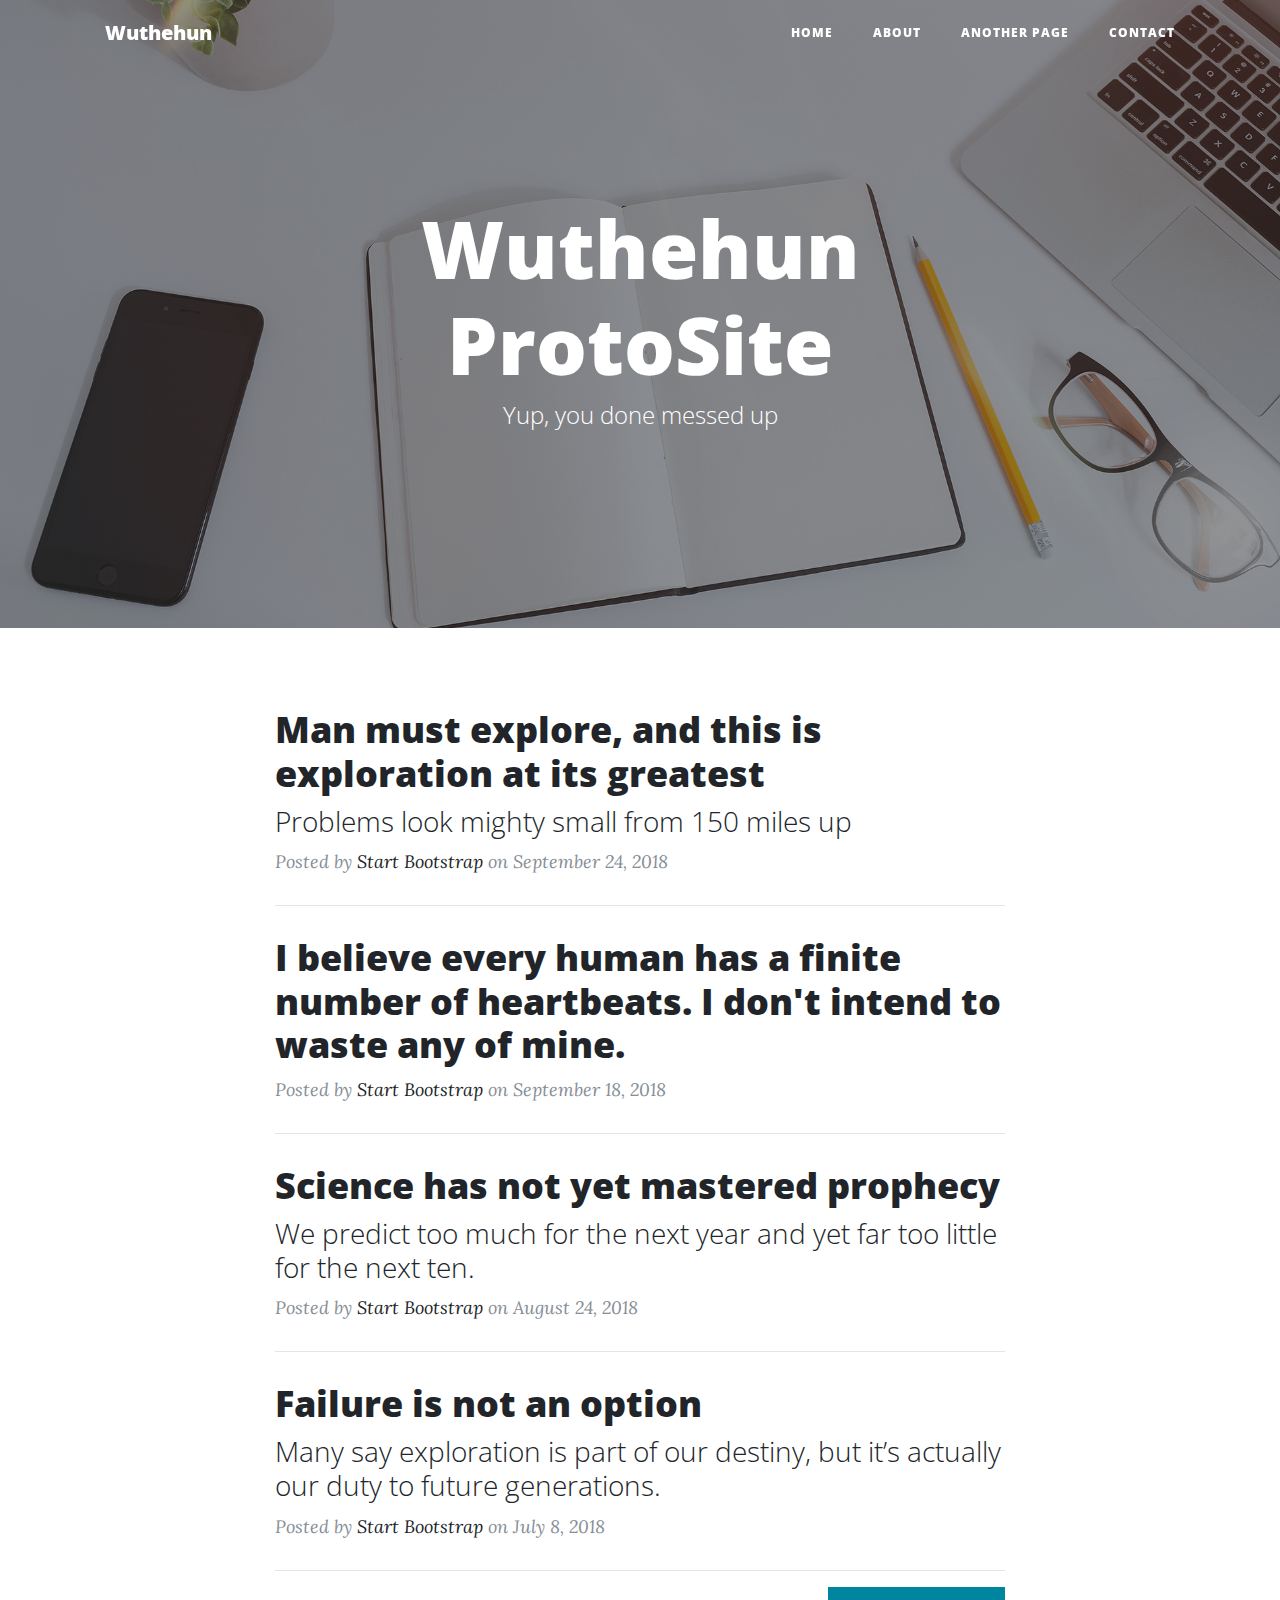
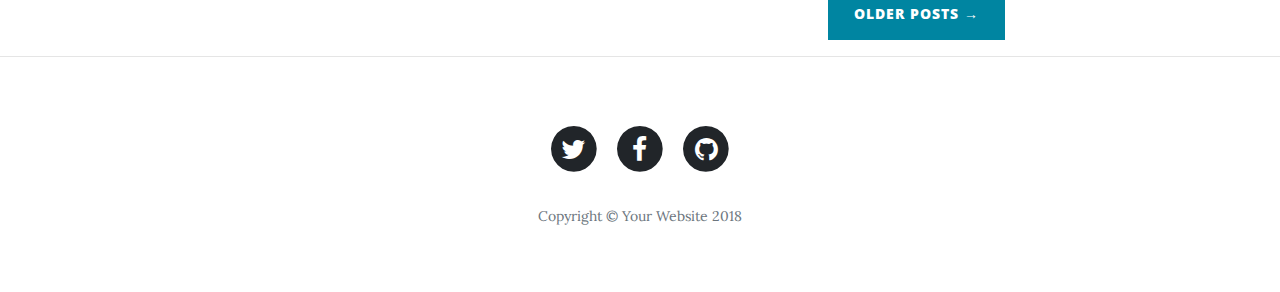
<file: asite/index.html>
<!DOCTYPE html>
<html lang="en">

  <head>

    <meta charset="utf-8">
    <meta name="viewport" content="width=device-width, initial-scale=1, shrink-to-fit=no">
    <meta name="description" content="">
    <meta name="author" content="">

    <title>Wuthehun ProtoSite</title>

    <!-- Bootstrap core CSS -->
    <link href="vendor/bootstrap/css/bootstrap.min.css" rel="stylesheet">

    <!-- Custom fonts for this template -->
    <link href="vendor/font-awesome/css/font-awesome.min.css" rel="stylesheet" type="text/css">
    <link href='https://fonts.googleapis.com/css?family=Lora:400,700,400italic,700italic' rel='stylesheet' type='text/css'>
    <link href='https://fonts.googleapis.com/css?family=Open+Sans:300italic,400italic,600italic,700italic,800italic,400,300,600,700,800' rel='stylesheet' type='text/css'>

    <!-- Custom styles for this template -->
    <link href="css/clean-blog.min.css" rel="stylesheet">

  </head>

  <body>

    <!-- Navigation -->
    <nav class="navbar navbar-expand-lg navbar-light fixed-top" id="mainNav">
      <div class="container">
        <a class="navbar-brand" href="index.html">Wuthehun</a>
        <button class="navbar-toggler navbar-toggler-right" type="button" data-toggle="collapse" data-target="#navbarResponsive" aria-controls="navbarResponsive" aria-expanded="false" aria-label="Toggle navigation">
          Menu
          <i class="fa fa-bars"></i>
        </button>
        <div class="collapse navbar-collapse" id="navbarResponsive">
          <ul class="navbar-nav ml-auto">
            <li class="nav-item">
              <a class="nav-link" href="index.html">Home</a>
            </li>
            <li class="nav-item">
              <a class="nav-link" href="about.html">About</a>
            </li>
            <li class="nav-item">
              <a class="nav-link" href="post.html">Another Page</a>
            </li>
            <li class="nav-item">
              <a class="nav-link" href="contact.html">Contact</a>
            </li>
          </ul>
        </div>
      </div>
    </nav>

    <!-- Page Header -->
    <header class="masthead" style="background-image: url('img/home-bg.jpg')">
      <div class="overlay"></div>
      <div class="container">
        <div class="row">
          <div class="col-lg-8 col-md-10 mx-auto">
            <div class="site-heading">
              <h1>Wuthehun ProtoSite</h1>
              <span class="subheading">Yup, you done messed up</span>
            </div>
          </div>
        </div>
      </div>
    </header>

    <!-- Main Content -->
    <div class="container">
      <div class="row">
        <div class="col-lg-8 col-md-10 mx-auto">
          <div class="post-preview">
            <a href="post.html">
              <h2 class="post-title">
                Man must explore, and this is exploration at its greatest
              </h2>
              <h3 class="post-subtitle">
                Problems look mighty small from 150 miles up
              </h3>
            </a>
            <p class="post-meta">Posted by
              <a href="#">Start Bootstrap</a>
              on September 24, 2018</p>
          </div>
          <hr>
          <div class="post-preview">
            <a href="post.html">
              <h2 class="post-title">
                I believe every human has a finite number of heartbeats. I don't intend to waste any of mine.
              </h2>
            </a>
            <p class="post-meta">Posted by
              <a href="#">Start Bootstrap</a>
              on September 18, 2018</p>
          </div>
          <hr>
          <div class="post-preview">
            <a href="post.html">
              <h2 class="post-title">
                Science has not yet mastered prophecy
              </h2>
              <h3 class="post-subtitle">
                We predict too much for the next year and yet far too little for the next ten.
              </h3>
            </a>
            <p class="post-meta">Posted by
              <a href="#">Start Bootstrap</a>
              on August 24, 2018</p>
          </div>
          <hr>
          <div class="post-preview">
            <a href="post.html">
              <h2 class="post-title">
                Failure is not an option
              </h2>
              <h3 class="post-subtitle">
                Many say exploration is part of our destiny, but it’s actually our duty to future generations.
              </h3>
            </a>
            <p class="post-meta">Posted by
              <a href="#">Start Bootstrap</a>
              on July 8, 2018</p>
          </div>
          <hr>
          <!-- Pager -->
          <div class="clearfix">
            <a class="btn btn-primary float-right" href="#">Older Posts &rarr;</a>
          </div>
        </div>
      </div>
    </div>

    <hr>

    <!-- Footer -->
    <footer>
      <div class="container">
        <div class="row">
          <div class="col-lg-8 col-md-10 mx-auto">
            <ul class="list-inline text-center">
              <li class="list-inline-item">
                <a href="#">
                  <span class="fa-stack fa-lg">
                    <i class="fa fa-circle fa-stack-2x"></i>
                    <i class="fa fa-twitter fa-stack-1x fa-inverse"></i>
                  </span>
                </a>
              </li>
              <li class="list-inline-item">
                <a href="#">
                  <span class="fa-stack fa-lg">
                    <i class="fa fa-circle fa-stack-2x"></i>
                    <i class="fa fa-facebook fa-stack-1x fa-inverse"></i>
                  </span>
                </a>
              </li>
              <li class="list-inline-item">
                <a href="#">
                  <span class="fa-stack fa-lg">
                    <i class="fa fa-circle fa-stack-2x"></i>
                    <i class="fa fa-github fa-stack-1x fa-inverse"></i>
                  </span>
                </a>
              </li>
            </ul>
            <p class="copyright text-muted">Copyright &copy; Your Website 2018</p>
          </div>
        </div>
      </div>
    </footer>

    <!-- Bootstrap core JavaScript -->
    <script src="vendor/jquery/jquery.min.js"></script>
    <script src="vendor/bootstrap/js/bootstrap.bundle.min.js"></script>

    <!-- Custom scripts for this template -->
    <script src="js/clean-blog.min.js"></script>

  </body>

</html>
</file>
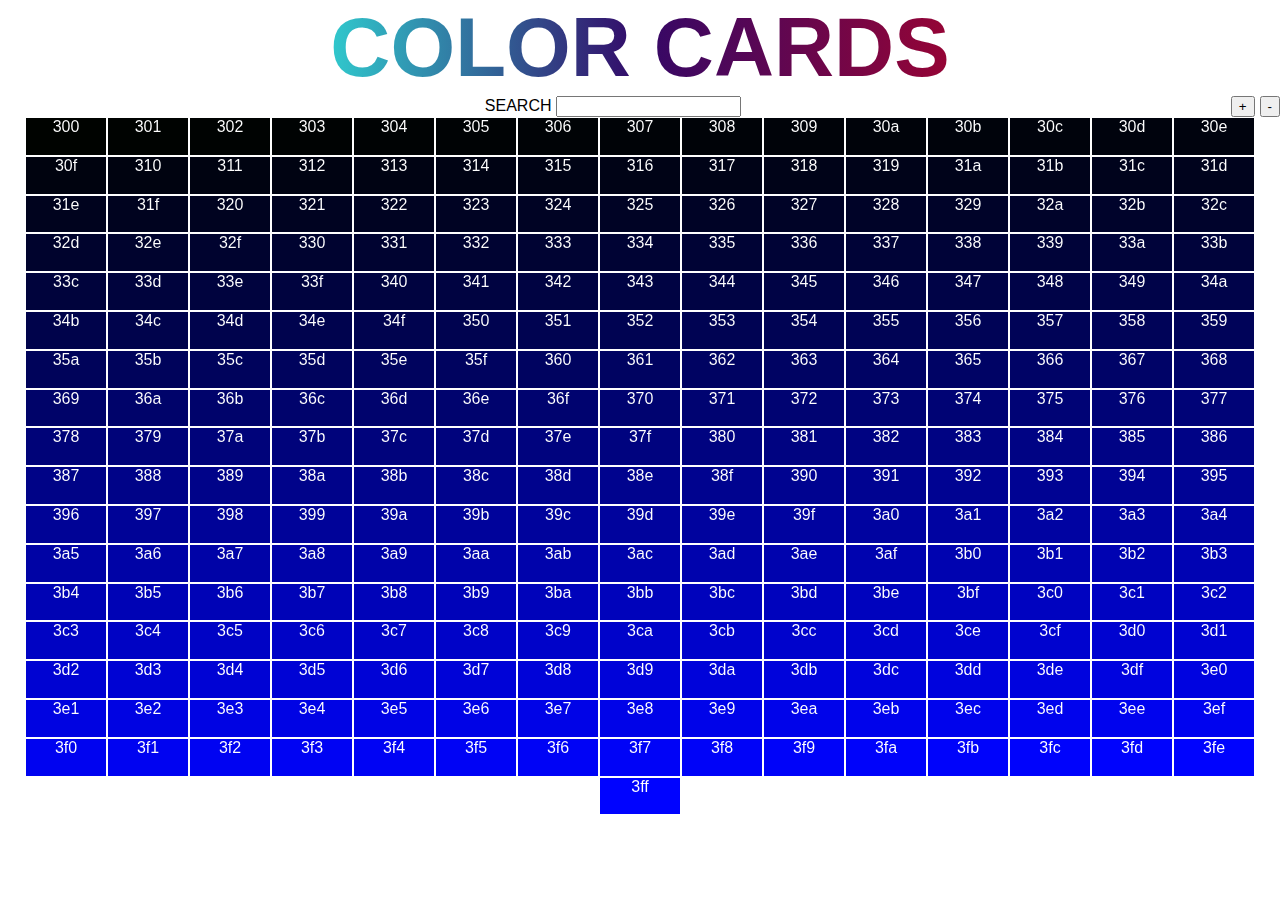
<file: colors/index.html>
<!doctype html><html lang="en"><head><meta charset="utf-8"/><link rel="shortcut icon" href="/colors/favicon.ico"/><meta name="viewport" content="width=device-width,initial-scale=1,shrink-to-fit=no"/><meta name="theme-color" content="#000000"/><link rel="manifest" href="/colors/manifest.json"/><title>React App</title><link href="/colors/static/css/main.e0e7d87d.chunk.css" rel="stylesheet"></head><body><noscript>You need to enable JavaScript to run this app.</noscript><div id="root"></div><script>!function(i){function e(e){for(var r,t,n=e[0],o=e[1],u=e[2],l=0,f=[];l<n.length;l++)t=n[l],c[t]&&f.push(c[t][0]),c[t]=0;for(r in o)Object.prototype.hasOwnProperty.call(o,r)&&(i[r]=o[r]);for(s&&s(e);f.length;)f.shift()();return p.push.apply(p,u||[]),a()}function a(){for(var e,r=0;r<p.length;r++){for(var t=p[r],n=!0,o=1;o<t.length;o++){var u=t[o];0!==c[u]&&(n=!1)}n&&(p.splice(r--,1),e=l(l.s=t[0]))}return e}var t={},c={2:0},p=[];function l(e){if(t[e])return t[e].exports;var r=t[e]={i:e,l:!1,exports:{}};return i[e].call(r.exports,r,r.exports,l),r.l=!0,r.exports}l.m=i,l.c=t,l.d=function(e,r,t){l.o(e,r)||Object.defineProperty(e,r,{enumerable:!0,get:t})},l.r=function(e){"undefined"!=typeof Symbol&&Symbol.toStringTag&&Object.defineProperty(e,Symbol.toStringTag,{value:"Module"}),Object.defineProperty(e,"__esModule",{value:!0})},l.t=function(r,e){if(1&e&&(r=l(r)),8&e)return r;if(4&e&&"object"==typeof r&&r&&r.__esModule)return r;var t=Object.create(null);if(l.r(t),Object.defineProperty(t,"default",{enumerable:!0,value:r}),2&e&&"string"!=typeof r)for(var n in r)l.d(t,n,function(e){return r[e]}.bind(null,n));return t},l.n=function(e){var r=e&&e.__esModule?function(){return e.default}:function(){return e};return l.d(r,"a",r),r},l.o=function(e,r){return Object.prototype.hasOwnProperty.call(e,r)},l.p="/colors/";var r=window.webpackJsonp=window.webpackJsonp||[],n=r.push.bind(r);r.push=e,r=r.slice();for(var o=0;o<r.length;o++)e(r[o]);var s=n;a()}([])</script><script src="/colors/static/js/1.f739feb7.chunk.js"></script><script src="/colors/static/js/main.745c9953.chunk.js"></script></body></html>
</file>
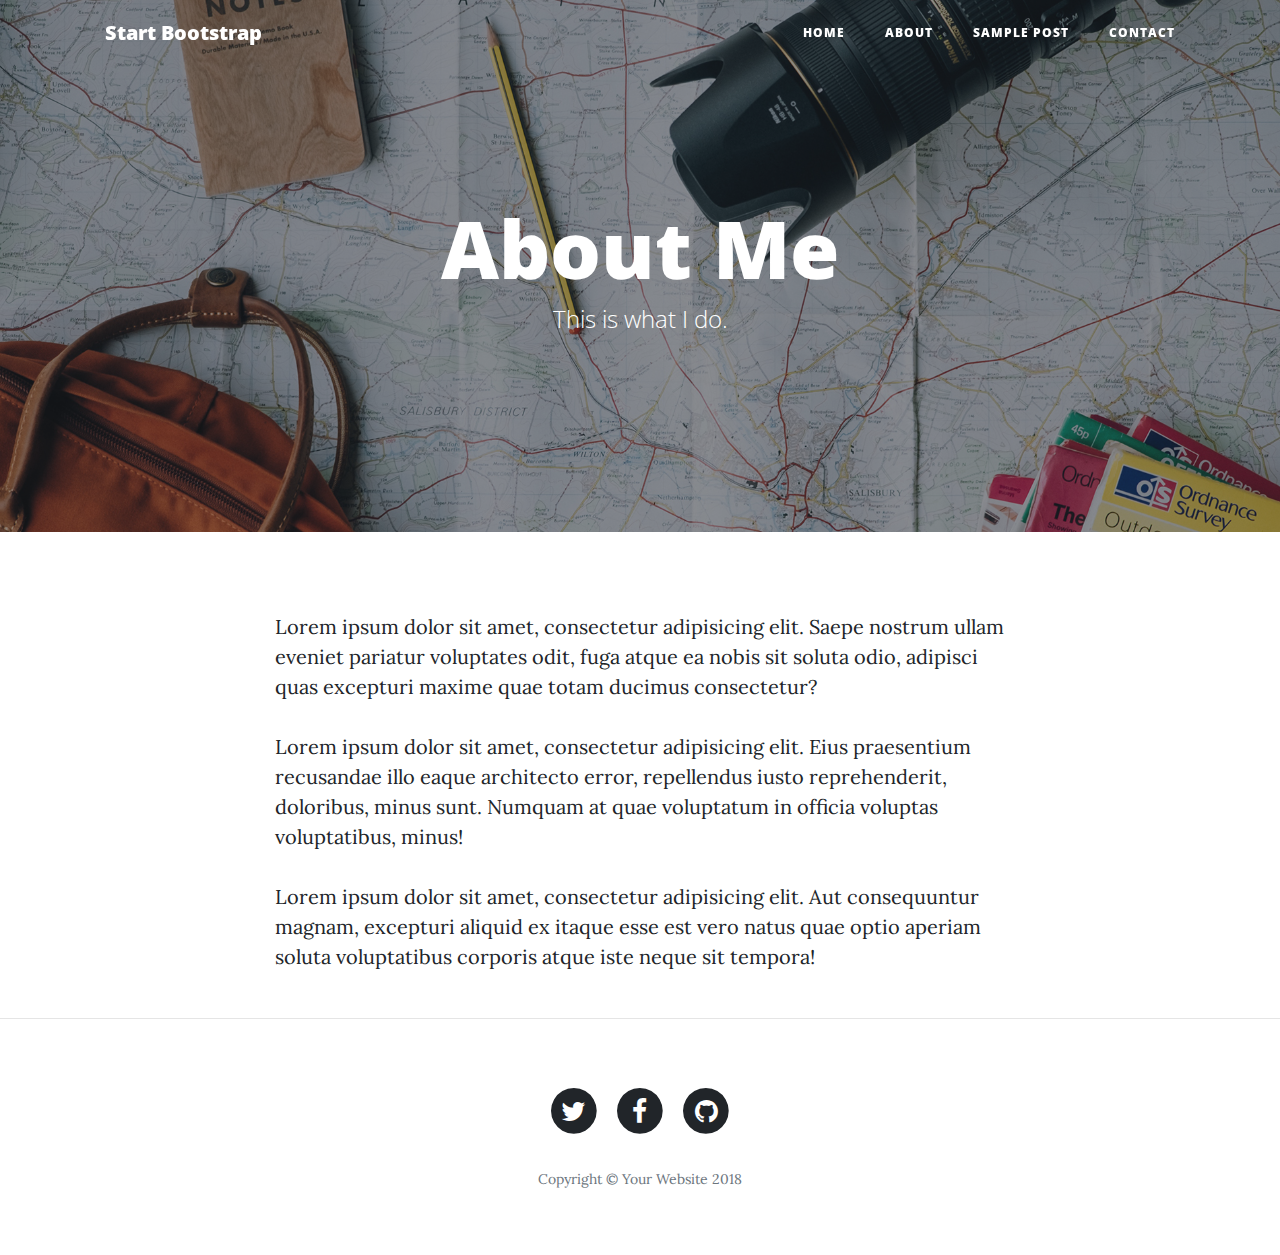
<file: about.html>
<!DOCTYPE html>
<html lang="en">

  <head>

    <meta charset="utf-8">
    <meta name="viewport" content="width=device-width, initial-scale=1, shrink-to-fit=no">
    <meta name="description" content="">
    <meta name="author" content="">

    <title>Clean Blog - Start Bootstrap Theme</title>

    <!-- Bootstrap core CSS -->
    <link href="vendor/bootstrap/css/bootstrap.min.css" rel="stylesheet">

    <!-- Custom fonts for this template -->
    <link href="vendor/font-awesome/css/font-awesome.min.css" rel="stylesheet" type="text/css">
    <link href='https://fonts.googleapis.com/css?family=Lora:400,700,400italic,700italic' rel='stylesheet' type='text/css'>
    <link href='https://fonts.googleapis.com/css?family=Open+Sans:300italic,400italic,600italic,700italic,800italic,400,300,600,700,800' rel='stylesheet' type='text/css'>

    <!-- Custom styles for this template -->
    <link href="css/clean-blog.min.css" rel="stylesheet">

  </head>

  <body>

    <!-- Navigation -->
    <nav class="navbar navbar-expand-lg navbar-light fixed-top" id="mainNav">
      <div class="container">
        <a class="navbar-brand" href="index.html">Start Bootstrap</a>
        <button class="navbar-toggler navbar-toggler-right" type="button" data-toggle="collapse" data-target="#navbarResponsive" aria-controls="navbarResponsive" aria-expanded="false" aria-label="Toggle navigation">
          Menu
          <i class="fa fa-bars"></i>
        </button>
        <div class="collapse navbar-collapse" id="navbarResponsive">
          <ul class="navbar-nav ml-auto">
            <li class="nav-item">
              <a class="nav-link" href="index.html">Home</a>
            </li>
            <li class="nav-item">
              <a class="nav-link" href="about.html">About</a>
            </li>
            <li class="nav-item">
              <a class="nav-link" href="post.html">Sample Post</a>
            </li>
            <li class="nav-item">
              <a class="nav-link" href="contact.html">Contact</a>
            </li>
          </ul>
        </div>
      </div>
    </nav>

    <!-- Page Header -->
    <header class="masthead" style="background-image: url('img/about-bg.jpg')">
      <div class="overlay"></div>
      <div class="container">
        <div class="row">
          <div class="col-lg-8 col-md-10 mx-auto">
            <div class="page-heading">
              <h1>About Me</h1>
              <span class="subheading">This is what I do.</span>
            </div>
          </div>
        </div>
      </div>
    </header>

    <!-- Main Content -->
    <div class="container">
      <div class="row">
        <div class="col-lg-8 col-md-10 mx-auto">
          <p>Lorem ipsum dolor sit amet, consectetur adipisicing elit. Saepe nostrum ullam eveniet pariatur voluptates odit, fuga atque ea nobis sit soluta odio, adipisci quas excepturi maxime quae totam ducimus consectetur?</p>
          <p>Lorem ipsum dolor sit amet, consectetur adipisicing elit. Eius praesentium recusandae illo eaque architecto error, repellendus iusto reprehenderit, doloribus, minus sunt. Numquam at quae voluptatum in officia voluptas voluptatibus, minus!</p>
          <p>Lorem ipsum dolor sit amet, consectetur adipisicing elit. Aut consequuntur magnam, excepturi aliquid ex itaque esse est vero natus quae optio aperiam soluta voluptatibus corporis atque iste neque sit tempora!</p>
        </div>
      </div>
    </div>

    <hr>

    <!-- Footer -->
    <footer>
      <div class="container">
        <div class="row">
          <div class="col-lg-8 col-md-10 mx-auto">
            <ul class="list-inline text-center">
              <li class="list-inline-item">
                <a href="#">
                  <span class="fa-stack fa-lg">
                    <i class="fa fa-circle fa-stack-2x"></i>
                    <i class="fa fa-twitter fa-stack-1x fa-inverse"></i>
                  </span>
                </a>
              </li>
              <li class="list-inline-item">
                <a href="#">
                  <span class="fa-stack fa-lg">
                    <i class="fa fa-circle fa-stack-2x"></i>
                    <i class="fa fa-facebook fa-stack-1x fa-inverse"></i>
                  </span>
                </a>
              </li>
              <li class="list-inline-item">
                <a href="#">
                  <span class="fa-stack fa-lg">
                    <i class="fa fa-circle fa-stack-2x"></i>
                    <i class="fa fa-github fa-stack-1x fa-inverse"></i>
                  </span>
                </a>
              </li>
            </ul>
            <p class="copyright text-muted">Copyright &copy; Your Website 2018</p>
          </div>
        </div>
      </div>
    </footer>

    <!-- Bootstrap core JavaScript -->
    <script src="vendor/jquery/jquery.min.js"></script>
    <script src="vendor/bootstrap/js/bootstrap.bundle.min.js"></script>

    <!-- Custom scripts for this template -->
    <script src="js/clean-blog.min.js"></script>

  </body>

</html>
</file>
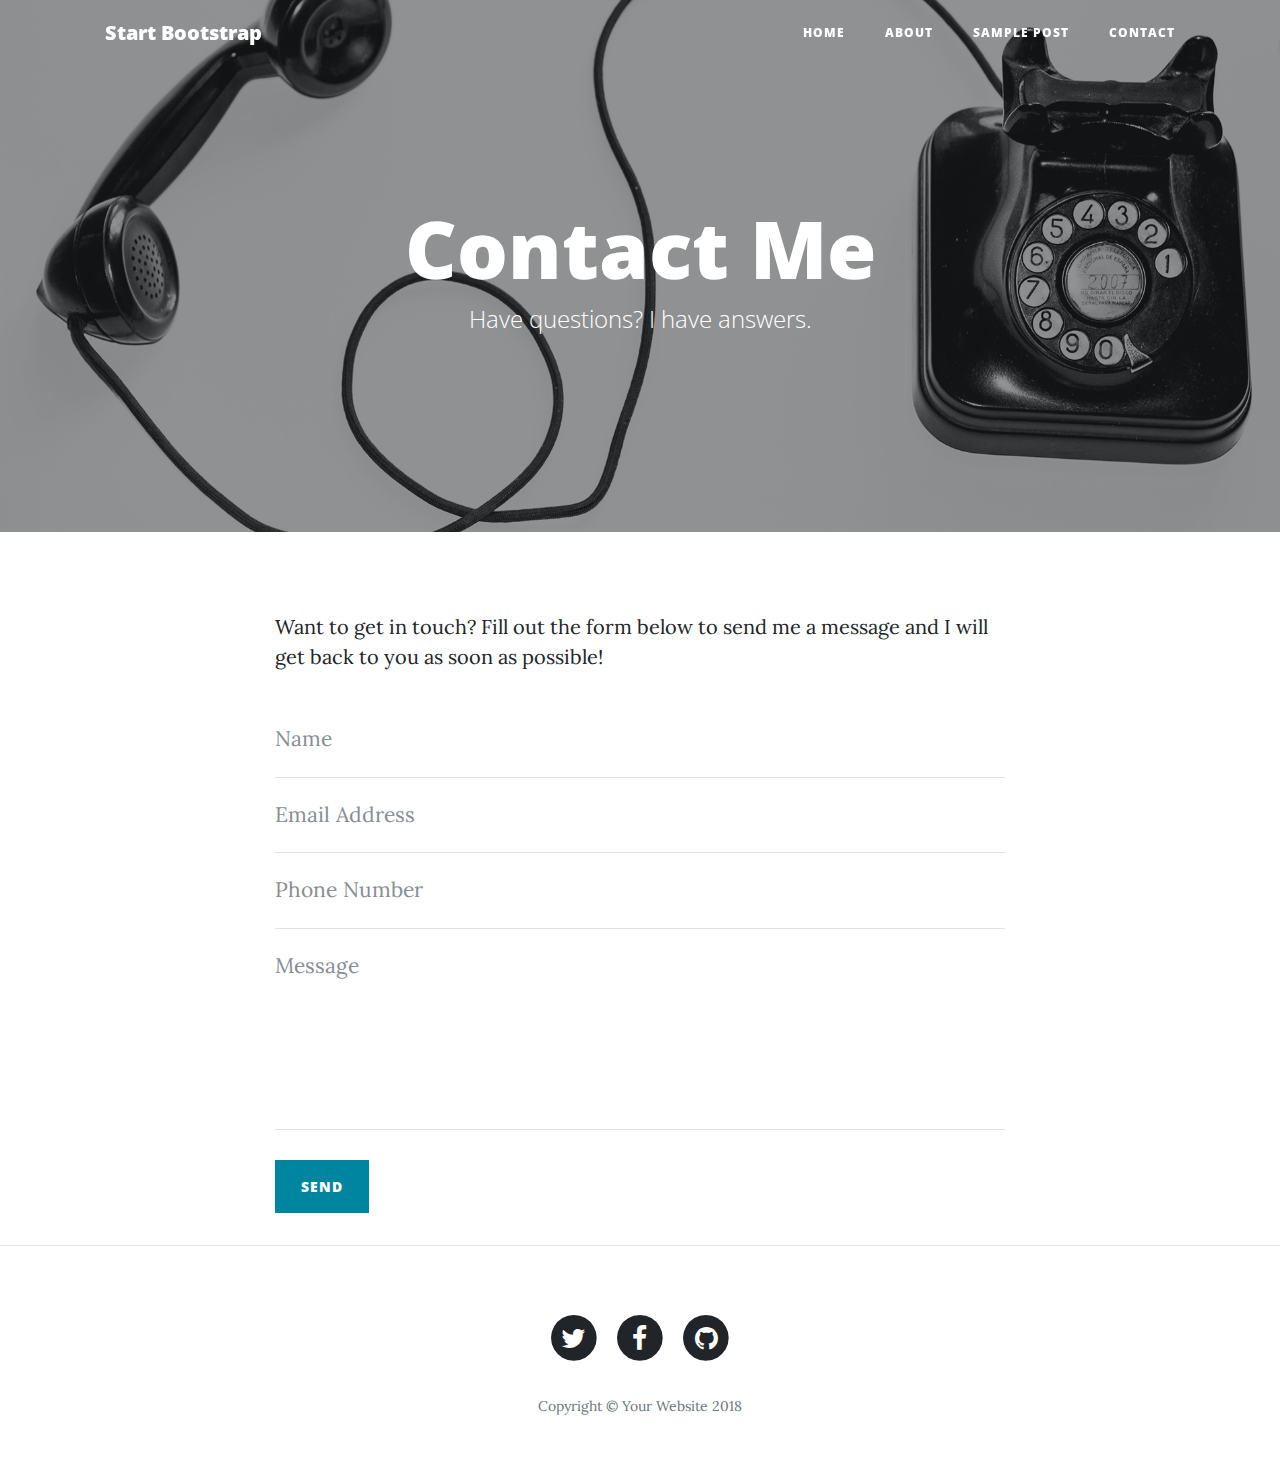
<file: contact.html>
<!DOCTYPE html>
<html lang="en">

  <head>

    <meta charset="utf-8">
    <meta name="viewport" content="width=device-width, initial-scale=1, shrink-to-fit=no">
    <meta name="description" content="">
    <meta name="author" content="">

    <title>Clean Blog - Start Bootstrap Theme</title>

    <!-- Bootstrap core CSS -->
    <link href="vendor/bootstrap/css/bootstrap.min.css" rel="stylesheet">

    <!-- Custom fonts for this template -->
    <link href="vendor/font-awesome/css/font-awesome.min.css" rel="stylesheet" type="text/css">
    <link href='https://fonts.googleapis.com/css?family=Lora:400,700,400italic,700italic' rel='stylesheet' type='text/css'>
    <link href='https://fonts.googleapis.com/css?family=Open+Sans:300italic,400italic,600italic,700italic,800italic,400,300,600,700,800' rel='stylesheet' type='text/css'>

    <!-- Custom styles for this template -->
    <link href="css/clean-blog.min.css" rel="stylesheet">

  </head>

  <body>

    <!-- Navigation -->
    <nav class="navbar navbar-expand-lg navbar-light fixed-top" id="mainNav">
      <div class="container">
        <a class="navbar-brand" href="index.html">Start Bootstrap</a>
        <button class="navbar-toggler navbar-toggler-right" type="button" data-toggle="collapse" data-target="#navbarResponsive" aria-controls="navbarResponsive" aria-expanded="false" aria-label="Toggle navigation">
          Menu
          <i class="fa fa-bars"></i>
        </button>
        <div class="collapse navbar-collapse" id="navbarResponsive">
          <ul class="navbar-nav ml-auto">
            <li class="nav-item">
              <a class="nav-link" href="index.html">Home</a>
            </li>
            <li class="nav-item">
              <a class="nav-link" href="about.html">About</a>
            </li>
            <li class="nav-item">
              <a class="nav-link" href="post.html">Sample Post</a>
            </li>
            <li class="nav-item">
              <a class="nav-link" href="contact.html">Contact</a>
            </li>
          </ul>
        </div>
      </div>
    </nav>

    <!-- Page Header -->
    <header class="masthead" style="background-image: url('img/contact-bg.jpg')">
      <div class="overlay"></div>
      <div class="container">
        <div class="row">
          <div class="col-lg-8 col-md-10 mx-auto">
            <div class="page-heading">
              <h1>Contact Me</h1>
              <span class="subheading">Have questions? I have answers.</span>
            </div>
          </div>
        </div>
      </div>
    </header>

    <!-- Main Content -->
    <div class="container">
      <div class="row">
        <div class="col-lg-8 col-md-10 mx-auto">
          <p>Want to get in touch? Fill out the form below to send me a message and I will get back to you as soon as possible!</p>
          <!-- Contact Form - Enter your email address on line 19 of the mail/contact_me.php file to make this form work. -->
          <!-- WARNING: Some web hosts do not allow emails to be sent through forms to common mail hosts like Gmail or Yahoo. It's recommended that you use a private domain email address! -->
          <!-- To use the contact form, your site must be on a live web host with PHP! The form will not work locally! -->
          <form name="sentMessage" id="contactForm" novalidate>
            <div class="control-group">
              <div class="form-group floating-label-form-group controls">
                <label>Name</label>
                <input type="text" class="form-control" placeholder="Name" id="name" required data-validation-required-message="Please enter your name.">
                <p class="help-block text-danger"></p>
              </div>
            </div>
            <div class="control-group">
              <div class="form-group floating-label-form-group controls">
                <label>Email Address</label>
                <input type="email" class="form-control" placeholder="Email Address" id="email" required data-validation-required-message="Please enter your email address.">
                <p class="help-block text-danger"></p>
              </div>
            </div>
            <div class="control-group">
              <div class="form-group col-xs-12 floating-label-form-group controls">
                <label>Phone Number</label>
                <input type="tel" class="form-control" placeholder="Phone Number" id="phone" required data-validation-required-message="Please enter your phone number.">
                <p class="help-block text-danger"></p>
              </div>
            </div>
            <div class="control-group">
              <div class="form-group floating-label-form-group controls">
                <label>Message</label>
                <textarea rows="5" class="form-control" placeholder="Message" id="message" required data-validation-required-message="Please enter a message."></textarea>
                <p class="help-block text-danger"></p>
              </div>
            </div>
            <br>
            <div id="success"></div>
            <div class="form-group">
              <button type="submit" class="btn btn-primary" id="sendMessageButton">Send</button>
            </div>
          </form>
        </div>
      </div>
    </div>

    <hr>

    <!-- Footer -->
    <footer>
      <div class="container">
        <div class="row">
          <div class="col-lg-8 col-md-10 mx-auto">
            <ul class="list-inline text-center">
              <li class="list-inline-item">
                <a href="#">
                  <span class="fa-stack fa-lg">
                    <i class="fa fa-circle fa-stack-2x"></i>
                    <i class="fa fa-twitter fa-stack-1x fa-inverse"></i>
                  </span>
                </a>
              </li>
              <li class="list-inline-item">
                <a href="#">
                  <span class="fa-stack fa-lg">
                    <i class="fa fa-circle fa-stack-2x"></i>
                    <i class="fa fa-facebook fa-stack-1x fa-inverse"></i>
                  </span>
                </a>
              </li>
              <li class="list-inline-item">
                <a href="#">
                  <span class="fa-stack fa-lg">
                    <i class="fa fa-circle fa-stack-2x"></i>
                    <i class="fa fa-github fa-stack-1x fa-inverse"></i>
                  </span>
                </a>
              </li>
            </ul>
            <p class="copyright text-muted">Copyright &copy; Your Website 2018</p>
          </div>
        </div>
      </div>
    </footer>

    <!-- Bootstrap core JavaScript -->
    <script src="vendor/jquery/jquery.min.js"></script>
    <script src="vendor/bootstrap/js/bootstrap.bundle.min.js"></script>

    <!-- Contact Form JavaScript -->
    <script src="js/jqBootstrapValidation.js"></script>
    <script src="js/contact_me.js"></script>

    <!-- Custom scripts for this template -->
    <script src="js/clean-blog.min.js"></script>

  </body>

</html>
</file>
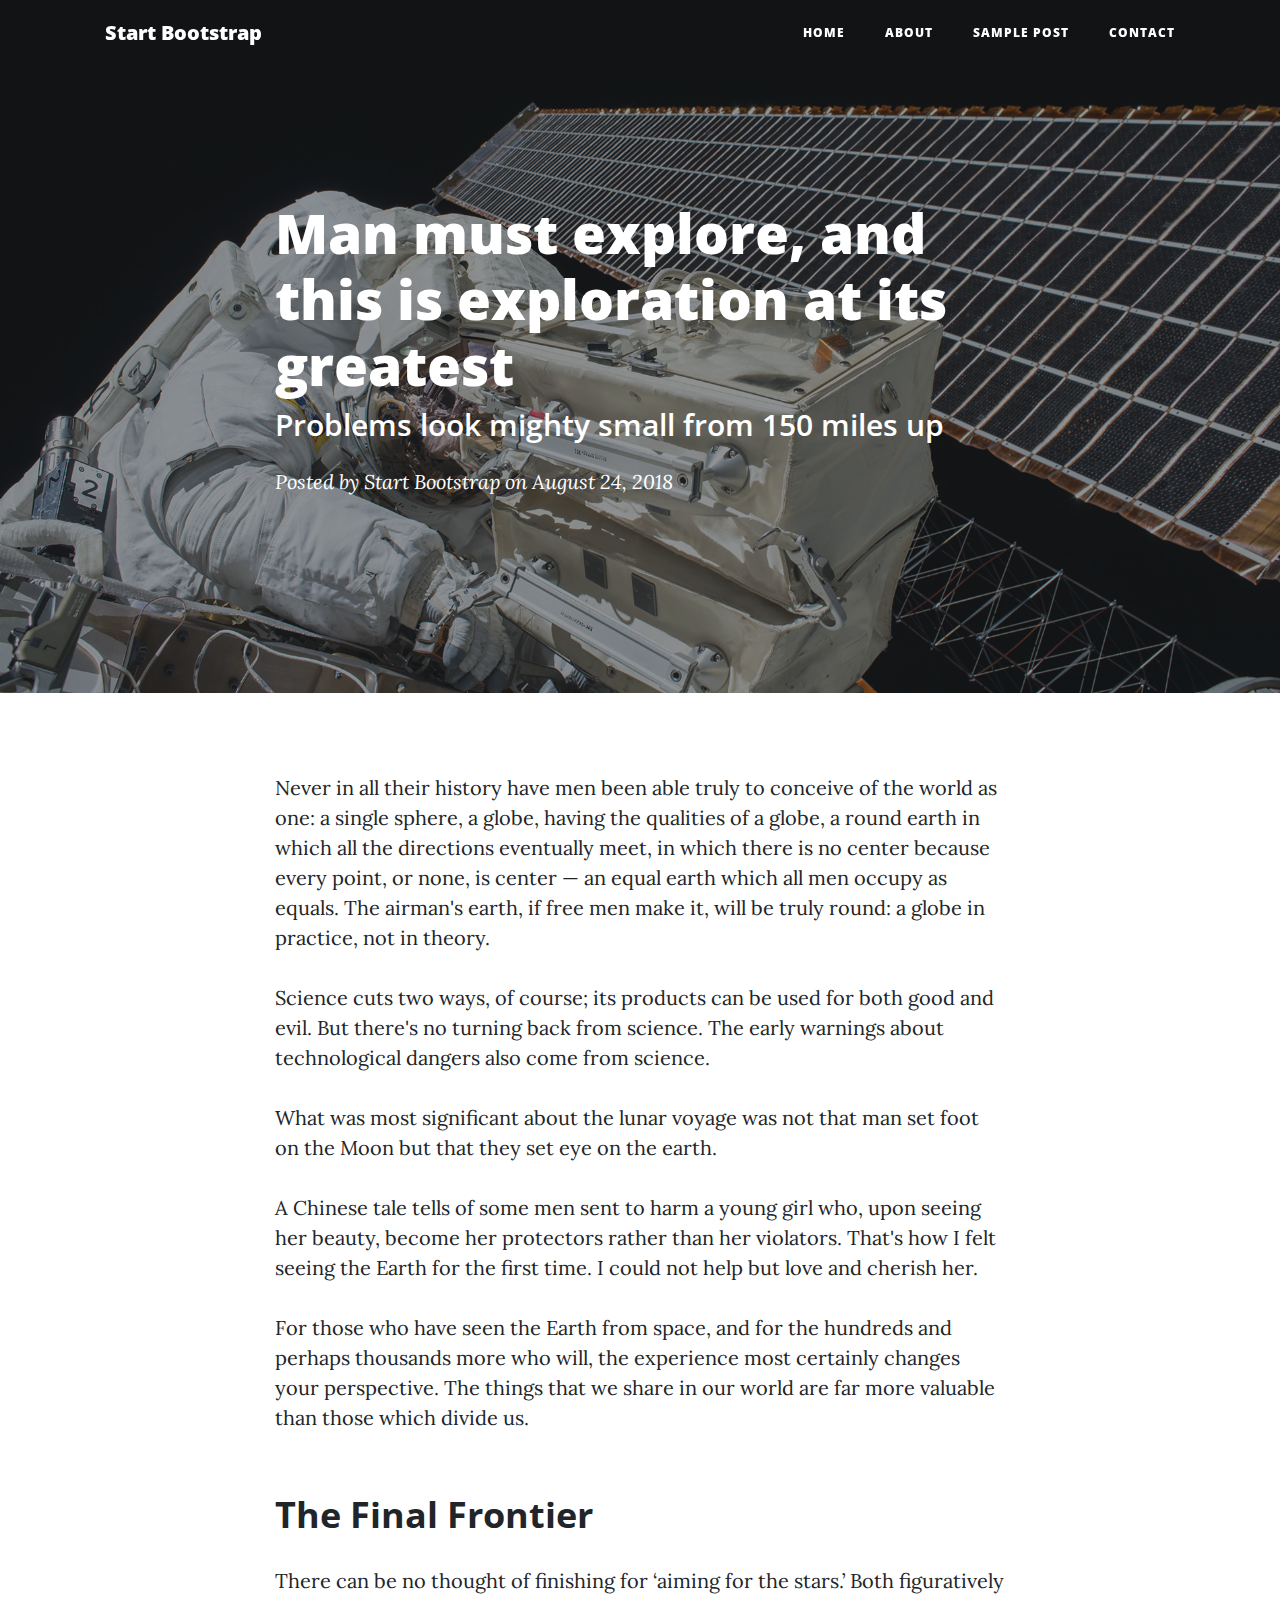
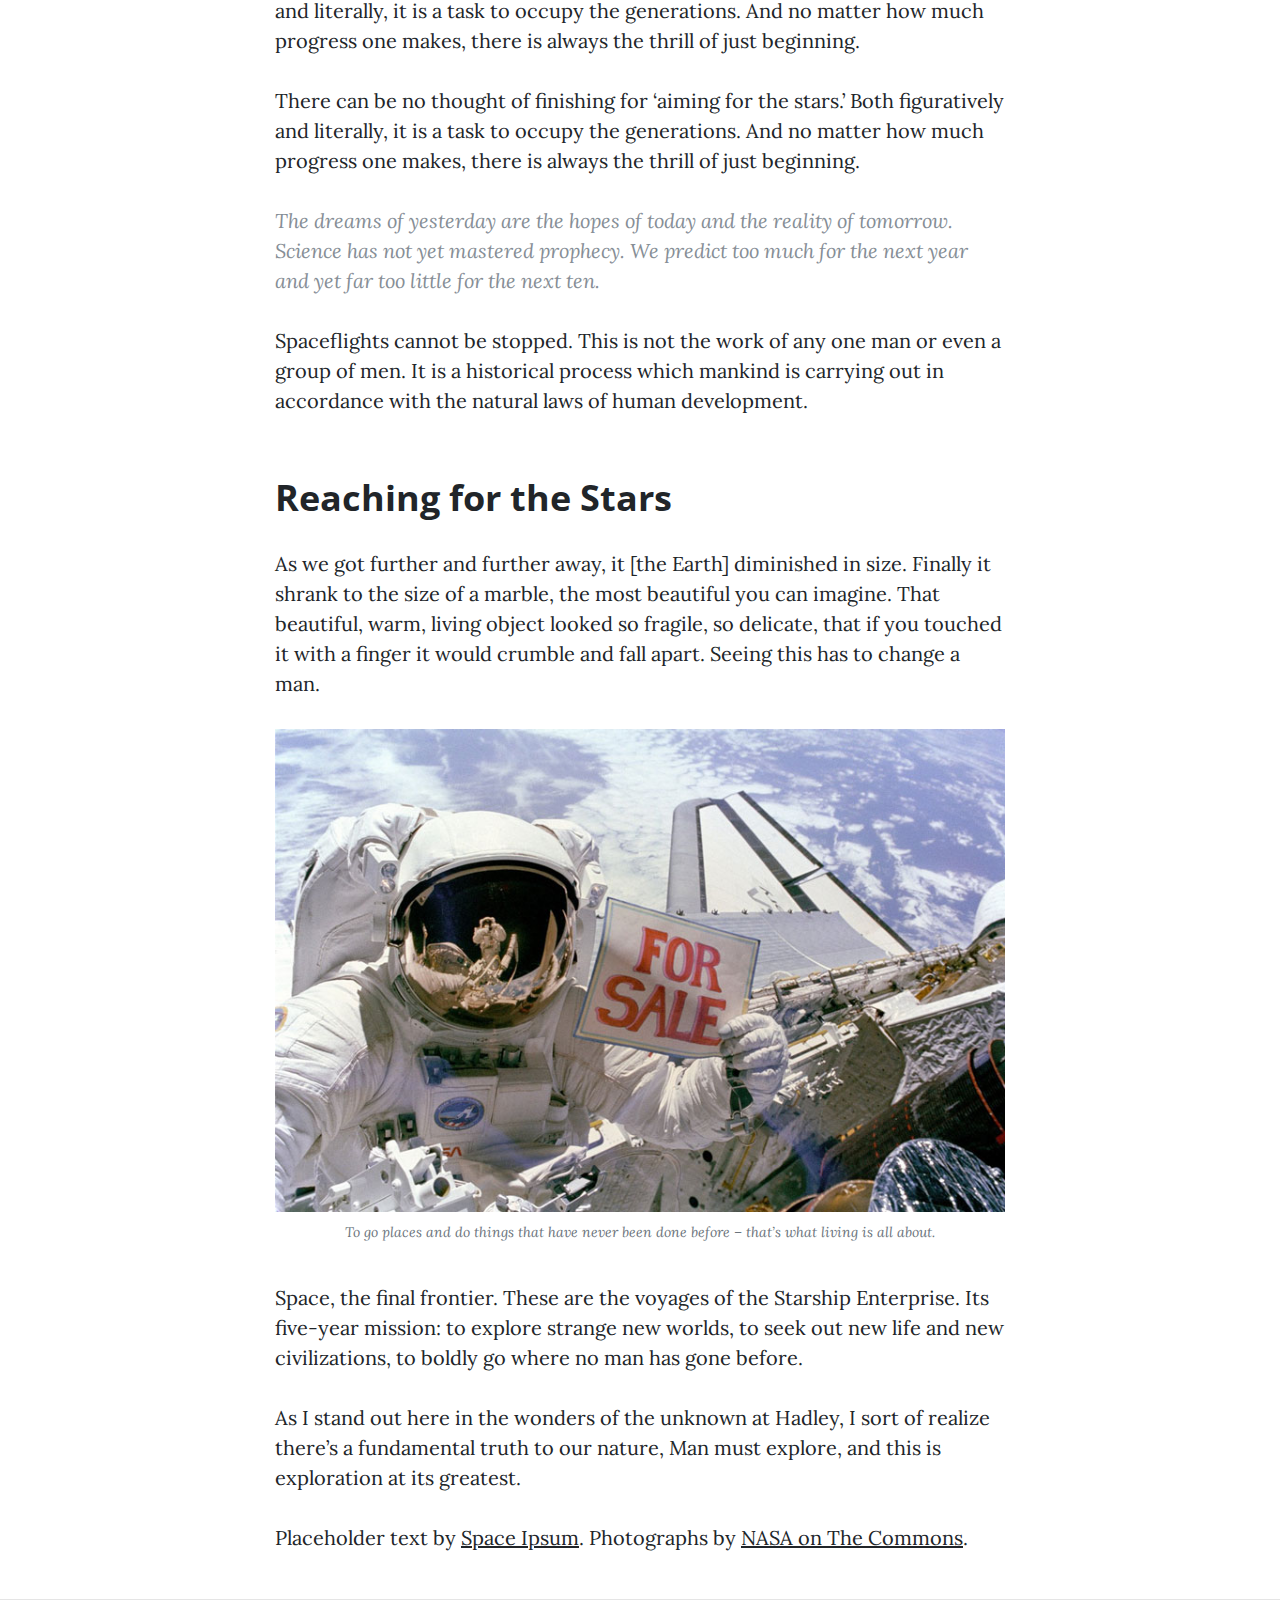
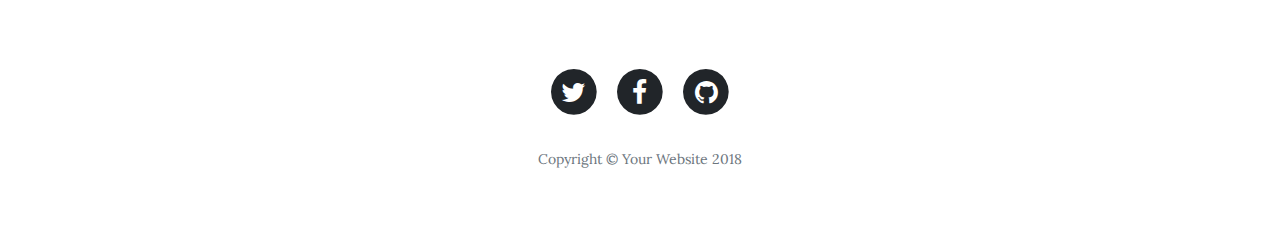
<file: post.html>
<!DOCTYPE html>
<html lang="en">

  <head>

    <meta charset="utf-8">
    <meta name="viewport" content="width=device-width, initial-scale=1, shrink-to-fit=no">
    <meta name="description" content="">
    <meta name="author" content="">

    <title>Clean Blog - Start Bootstrap Theme</title>

    <!-- Bootstrap core CSS -->
    <link href="vendor/bootstrap/css/bootstrap.min.css" rel="stylesheet">

    <!-- Custom fonts for this template -->
    <link href="vendor/font-awesome/css/font-awesome.min.css" rel="stylesheet" type="text/css">
    <link href='https://fonts.googleapis.com/css?family=Lora:400,700,400italic,700italic' rel='stylesheet' type='text/css'>
    <link href='https://fonts.googleapis.com/css?family=Open+Sans:300italic,400italic,600italic,700italic,800italic,400,300,600,700,800' rel='stylesheet' type='text/css'>

    <!-- Custom styles for this template -->
    <link href="css/clean-blog.min.css" rel="stylesheet">

  </head>

  <body>

    <!-- Navigation -->
    <nav class="navbar navbar-expand-lg navbar-light fixed-top" id="mainNav">
      <div class="container">
        <a class="navbar-brand" href="index.html">Start Bootstrap</a>
        <button class="navbar-toggler navbar-toggler-right" type="button" data-toggle="collapse" data-target="#navbarResponsive" aria-controls="navbarResponsive" aria-expanded="false" aria-label="Toggle navigation">
          Menu
          <i class="fa fa-bars"></i>
        </button>
        <div class="collapse navbar-collapse" id="navbarResponsive">
          <ul class="navbar-nav ml-auto">
            <li class="nav-item">
              <a class="nav-link" href="index.html">Home</a>
            </li>
            <li class="nav-item">
              <a class="nav-link" href="about.html">About</a>
            </li>
            <li class="nav-item">
              <a class="nav-link" href="post.html">Sample Post</a>
            </li>
            <li class="nav-item">
              <a class="nav-link" href="contact.html">Contact</a>
            </li>
          </ul>
        </div>
      </div>
    </nav>

    <!-- Page Header -->
    <header class="masthead" style="background-image: url('img/post-bg.jpg')">
      <div class="overlay"></div>
      <div class="container">
        <div class="row">
          <div class="col-lg-8 col-md-10 mx-auto">
            <div class="post-heading">
              <h1>Man must explore, and this is exploration at its greatest</h1>
              <h2 class="subheading">Problems look mighty small from 150 miles up</h2>
              <span class="meta">Posted by
                <a href="#">Start Bootstrap</a>
                on August 24, 2018</span>
            </div>
          </div>
        </div>
      </div>
    </header>

    <!-- Post Content -->
    <article>
      <div class="container">
        <div class="row">
          <div class="col-lg-8 col-md-10 mx-auto">
            <p>Never in all their history have men been able truly to conceive of the world as one: a single sphere, a globe, having the qualities of a globe, a round earth in which all the directions eventually meet, in which there is no center because every point, or none, is center — an equal earth which all men occupy as equals. The airman's earth, if free men make it, will be truly round: a globe in practice, not in theory.</p>

            <p>Science cuts two ways, of course; its products can be used for both good and evil. But there's no turning back from science. The early warnings about technological dangers also come from science.</p>

            <p>What was most significant about the lunar voyage was not that man set foot on the Moon but that they set eye on the earth.</p>

            <p>A Chinese tale tells of some men sent to harm a young girl who, upon seeing her beauty, become her protectors rather than her violators. That's how I felt seeing the Earth for the first time. I could not help but love and cherish her.</p>

            <p>For those who have seen the Earth from space, and for the hundreds and perhaps thousands more who will, the experience most certainly changes your perspective. The things that we share in our world are far more valuable than those which divide us.</p>

            <h2 class="section-heading">The Final Frontier</h2>

            <p>There can be no thought of finishing for ‘aiming for the stars.’ Both figuratively and literally, it is a task to occupy the generations. And no matter how much progress one makes, there is always the thrill of just beginning.</p>

            <p>There can be no thought of finishing for ‘aiming for the stars.’ Both figuratively and literally, it is a task to occupy the generations. And no matter how much progress one makes, there is always the thrill of just beginning.</p>

            <blockquote class="blockquote">The dreams of yesterday are the hopes of today and the reality of tomorrow. Science has not yet mastered prophecy. We predict too much for the next year and yet far too little for the next ten.</blockquote>

            <p>Spaceflights cannot be stopped. This is not the work of any one man or even a group of men. It is a historical process which mankind is carrying out in accordance with the natural laws of human development.</p>

            <h2 class="section-heading">Reaching for the Stars</h2>

            <p>As we got further and further away, it [the Earth] diminished in size. Finally it shrank to the size of a marble, the most beautiful you can imagine. That beautiful, warm, living object looked so fragile, so delicate, that if you touched it with a finger it would crumble and fall apart. Seeing this has to change a man.</p>

            <a href="#">
              <img class="img-fluid" src="img/post-sample-image.jpg" alt="">
            </a>
            <span class="caption text-muted">To go places and do things that have never been done before – that’s what living is all about.</span>

            <p>Space, the final frontier. These are the voyages of the Starship Enterprise. Its five-year mission: to explore strange new worlds, to seek out new life and new civilizations, to boldly go where no man has gone before.</p>

            <p>As I stand out here in the wonders of the unknown at Hadley, I sort of realize there’s a fundamental truth to our nature, Man must explore, and this is exploration at its greatest.</p>

            <p>Placeholder text by
              <a href="http://spaceipsum.com/">Space Ipsum</a>. Photographs by
              <a href="https://www.flickr.com/photos/nasacommons/">NASA on The Commons</a>.</p>
          </div>
        </div>
      </div>
    </article>

    <hr>

    <!-- Footer -->
    <footer>
      <div class="container">
        <div class="row">
          <div class="col-lg-8 col-md-10 mx-auto">
            <ul class="list-inline text-center">
              <li class="list-inline-item">
                <a href="#">
                  <span class="fa-stack fa-lg">
                    <i class="fa fa-circle fa-stack-2x"></i>
                    <i class="fa fa-twitter fa-stack-1x fa-inverse"></i>
                  </span>
                </a>
              </li>
              <li class="list-inline-item">
                <a href="#">
                  <span class="fa-stack fa-lg">
                    <i class="fa fa-circle fa-stack-2x"></i>
                    <i class="fa fa-facebook fa-stack-1x fa-inverse"></i>
                  </span>
                </a>
              </li>
              <li class="list-inline-item">
                <a href="#">
                  <span class="fa-stack fa-lg">
                    <i class="fa fa-circle fa-stack-2x"></i>
                    <i class="fa fa-github fa-stack-1x fa-inverse"></i>
                  </span>
                </a>
              </li>
            </ul>
            <p class="copyright text-muted">Copyright &copy; Your Website 2018</p>
          </div>
        </div>
      </div>
    </footer>

    <!-- Bootstrap core JavaScript -->
    <script src="vendor/jquery/jquery.min.js"></script>
    <script src="vendor/bootstrap/js/bootstrap.bundle.min.js"></script>

    <!-- Custom scripts for this template -->
    <script src="js/clean-blog.min.js"></script>

  </body>

</html>
</file>
<file: colors/static/css/main.e0e7d87d.chunk.css>
body{margin:0;padding:0;font-family:-apple-system,BlinkMacSystemFont,Segoe UI,Roboto,Oxygen,Ubuntu,Cantarell,Fira Sans,Droid Sans,Helvetica Neue,sans-serif;-webkit-font-smoothing:antialiased;-moz-osx-font-smoothing:grayscale}code{font-family:source-code-pro,Menlo,Monaco,Consolas,Courier New,monospace}.App{text-align:center}.App-logo{-webkit-animation:App-logo-spin 20s linear infinite;animation:App-logo-spin 20s linear infinite;height:40vmin}.App-header{background-color:#282c34;min-height:100vh;display:flex;flex-direction:column;align-items:center;justify-content:center;font-size:calc(10px + 2vmin);color:#fff}.App-link{color:#61dafb}@-webkit-keyframes App-logo-spin{0%{-webkit-transform:rotate(0deg);transform:rotate(0deg)}to{-webkit-transform:rotate(1turn);transform:rotate(1turn)}}@keyframes App-logo-spin{0%{-webkit-transform:rotate(0deg);transform:rotate(0deg)}to{-webkit-transform:rotate(1turn);transform:rotate(1turn)}}h1{text-transform:uppercase;background:linear-gradient(90deg,#adff2f 0,#30cfd0 25%,#330867 50%,red);-webkit-background-clip:text;background-clip:text;-webkit-text-fill-color:transparent;font-size:6.5vw;margin:0}
/*# sourceMappingURL=main.e0e7d87d.chunk.css.map */
</file>
<file: asite/css/clean-blog.min.css>
body{font-size:20px;color:#212529;font-family:Lora,'Times New Roman',serif}p{line-height:1.5;margin:30px 0}p a{text-decoration:underline}h1,h2,h3,h4,h5,h6{font-weight:800;font-family:'Open Sans','Helvetica Neue',Helvetica,Arial,sans-serif}a{color:#212529;-webkit-transition:all .2s;-moz-transition:all .2s;transition:all .2s}a:focus,a:hover{color:#0085a1}blockquote{font-style:italic;color:#868e96}.section-heading{font-size:36px;font-weight:700;margin-top:60px}.caption{font-size:14px;font-style:italic;display:block;margin:0;padding:10px;text-align:center;border-bottom-right-radius:5px;border-bottom-left-radius:5px}::-moz-selection{color:#fff;background:#0085a1;text-shadow:none}::selection{color:#fff;background:#0085a1;text-shadow:none}img::selection{color:#fff;background:0 0}img::-moz-selection{color:#fff;background:0 0}#mainNav{position:absolute;border-bottom:1px solid #e9ecef;background-color:#fff;font-family:'Open Sans','Helvetica Neue',Helvetica,Arial,sans-serif}#mainNav .navbar-brand{font-weight:800;color:#343a40}#mainNav .navbar-toggler{font-size:12px;font-weight:800;padding:13px;text-transform:uppercase;color:#343a40}#mainNav .navbar-nav>li.nav-item>a{font-size:12px;font-weight:800;letter-spacing:1px;text-transform:uppercase}@media only screen and (min-width:992px){#mainNav{border-bottom:1px solid transparent;background:0 0}#mainNav .navbar-brand{padding:10px 20px;color:#fff}#mainNav .navbar-brand:focus,#mainNav .navbar-brand:hover{color:rgba(255,255,255,.8)}#mainNav .navbar-nav>li.nav-item>a{padding:10px 20px;color:#fff}#mainNav .navbar-nav>li.nav-item>a:focus,#mainNav .navbar-nav>li.nav-item>a:hover{color:rgba(255,255,255,.8)}}@media only screen and (min-width:992px){#mainNav{-webkit-transition:background-color .2s;-moz-transition:background-color .2s;transition:background-color .2s;-webkit-transform:translate3d(0,0,0);-moz-transform:translate3d(0,0,0);-ms-transform:translate3d(0,0,0);-o-transform:translate3d(0,0,0);transform:translate3d(0,0,0);-webkit-backface-visibility:hidden}#mainNav.is-fixed{position:fixed;top:-67px;-webkit-transition:-webkit-transform .2s;-moz-transition:-moz-transform .2s;transition:transform .2s;border-bottom:1px solid #fff;background-color:rgba(255,255,255,.9)}#mainNav.is-fixed .navbar-brand{color:#212529}#mainNav.is-fixed .navbar-brand:focus,#mainNav.is-fixed .navbar-brand:hover{color:#0085a1}#mainNav.is-fixed .navbar-nav>li.nav-item>a{color:#212529}#mainNav.is-fixed .navbar-nav>li.nav-item>a:focus,#mainNav.is-fixed .navbar-nav>li.nav-item>a:hover{color:#0085a1}#mainNav.is-visible{-webkit-transform:translate3d(0,100%,0);-moz-transform:translate3d(0,100%,0);-ms-transform:translate3d(0,100%,0);-o-transform:translate3d(0,100%,0);transform:translate3d(0,100%,0)}}header.masthead{margin-bottom:50px;background:no-repeat center center;background-color:#868e96;background-attachment:scroll;position:relative;-webkit-background-size:cover;-moz-background-size:cover;-o-background-size:cover;background-size:cover}header.masthead .overlay{position:absolute;top:0;left:0;height:100%;width:100%;background-color:#212529;opacity:.5}header.masthead .page-heading,header.masthead .post-heading,header.masthead .site-heading{padding:200px 0 150px;color:#fff}@media only screen and (min-width:768px){header.masthead .page-heading,header.masthead .post-heading,header.masthead .site-heading{padding:200px 0}}header.masthead .page-heading,header.masthead .site-heading{text-align:center}header.masthead .page-heading h1,header.masthead .site-heading h1{font-size:50px;margin-top:0}header.masthead .page-heading .subheading,header.masthead .site-heading .subheading{font-size:24px;font-weight:300;line-height:1.1;display:block;margin:10px 0 0;font-family:'Open Sans','Helvetica Neue',Helvetica,Arial,sans-serif}@media only screen and (min-width:768px){header.masthead .page-heading h1,header.masthead .site-heading h1{font-size:80px}}header.masthead .post-heading h1{font-size:35px}header.masthead .post-heading .meta,header.masthead .post-heading .subheading{line-height:1.1;display:block}header.masthead .post-heading .subheading{font-size:24px;font-weight:600;margin:10px 0 30px;font-family:'Open Sans','Helvetica Neue',Helvetica,Arial,sans-serif}header.masthead .post-heading .meta{font-size:20px;font-weight:300;font-style:italic;font-family:Lora,'Times New Roman',serif}header.masthead .post-heading .meta a{color:#fff}@media only screen and (min-width:768px){header.masthead .post-heading h1{font-size:55px}header.masthead .post-heading .subheading{font-size:30px}}.post-preview>a{color:#212529}.post-preview>a:focus,.post-preview>a:hover{text-decoration:none;color:#0085a1}.post-preview>a>.post-title{font-size:30px;margin-top:30px;margin-bottom:10px}.post-preview>a>.post-subtitle{font-weight:300;margin:0 0 10px}.post-preview>.post-meta{font-size:18px;font-style:italic;margin-top:0;color:#868e96}.post-preview>.post-meta>a{text-decoration:none;color:#212529}.post-preview>.post-meta>a:focus,.post-preview>.post-meta>a:hover{text-decoration:underline;color:#0085a1}@media only screen and (min-width:768px){.post-preview>a>.post-title{font-size:36px}}.floating-label-form-group{font-size:14px;position:relative;margin-bottom:0;padding-bottom:.5em;border-bottom:1px solid #dee2e6}.floating-label-form-group input,.floating-label-form-group textarea{font-size:1.5em;position:relative;z-index:1;padding:0;resize:none;border:none;border-radius:0;background:0 0;box-shadow:none!important;font-family:Lora,'Times New Roman',serif}.floating-label-form-group input::-webkit-input-placeholder,.floating-label-form-group textarea::-webkit-input-placeholder{color:#868e96;font-family:Lora,'Times New Roman',serif}.floating-label-form-group label{font-size:.85em;line-height:1.764705882em;position:relative;z-index:0;top:2em;display:block;margin:0;-webkit-transition:top .3s ease,opacity .3s ease;-moz-transition:top .3s ease,opacity .3s ease;-ms-transition:top .3s ease,opacity .3s ease;transition:top .3s ease,opacity .3s ease;vertical-align:middle;vertical-align:baseline;opacity:0}.floating-label-form-group .help-block{margin:15px 0}.floating-label-form-group-with-value label{top:0;opacity:1}.floating-label-form-group-with-focus label{color:#0085a1}form .form-group:first-child .floating-label-form-group{border-top:1px solid #dee2e6}footer{padding:50px 0 65px}footer .list-inline{margin:0;padding:0}footer .copyright{font-size:14px;margin-bottom:0;text-align:center}.btn{font-size:14px;font-weight:800;padding:15px 25px;letter-spacing:1px;text-transform:uppercase;border-radius:0;font-family:'Open Sans','Helvetica Neue',Helvetica,Arial,sans-serif}.btn-primary{background-color:#0085a1;border-color:#0085a1}.btn-primary:active,.btn-primary:focus,.btn-primary:hover{color:#fff;background-color:#00657b!important;border-color:#00657b!important}.btn-lg{font-size:16px;padding:25px 35px}
</file>
<file: css/clean-blog.min.css>
body{font-size:20px;color:#212529;font-family:Lora,'Times New Roman',serif}p{line-height:1.5;margin:30px 0}p a{text-decoration:underline}h1,h2,h3,h4,h5,h6{font-weight:800;font-family:'Open Sans','Helvetica Neue',Helvetica,Arial,sans-serif}a{color:#212529;-webkit-transition:all .2s;-moz-transition:all .2s;transition:all .2s}a:focus,a:hover{color:#0085a1}blockquote{font-style:italic;color:#868e96}.section-heading{font-size:36px;font-weight:700;margin-top:60px}.caption{font-size:14px;font-style:italic;display:block;margin:0;padding:10px;text-align:center;border-bottom-right-radius:5px;border-bottom-left-radius:5px}::-moz-selection{color:#fff;background:#0085a1;text-shadow:none}::selection{color:#fff;background:#0085a1;text-shadow:none}img::selection{color:#fff;background:0 0}img::-moz-selection{color:#fff;background:0 0}#mainNav{position:absolute;border-bottom:1px solid #e9ecef;background-color:#fff;font-family:'Open Sans','Helvetica Neue',Helvetica,Arial,sans-serif}#mainNav .navbar-brand{font-weight:800;color:#343a40}#mainNav .navbar-toggler{font-size:12px;font-weight:800;padding:13px;text-transform:uppercase;color:#343a40}#mainNav .navbar-nav>li.nav-item>a{font-size:12px;font-weight:800;letter-spacing:1px;text-transform:uppercase}@media only screen and (min-width:992px){#mainNav{border-bottom:1px solid transparent;background:0 0}#mainNav .navbar-brand{padding:10px 20px;color:#fff}#mainNav .navbar-brand:focus,#mainNav .navbar-brand:hover{color:rgba(255,255,255,.8)}#mainNav .navbar-nav>li.nav-item>a{padding:10px 20px;color:#fff}#mainNav .navbar-nav>li.nav-item>a:focus,#mainNav .navbar-nav>li.nav-item>a:hover{color:rgba(255,255,255,.8)}}@media only screen and (min-width:992px){#mainNav{-webkit-transition:background-color .2s;-moz-transition:background-color .2s;transition:background-color .2s;-webkit-transform:translate3d(0,0,0);-moz-transform:translate3d(0,0,0);-ms-transform:translate3d(0,0,0);-o-transform:translate3d(0,0,0);transform:translate3d(0,0,0);-webkit-backface-visibility:hidden}#mainNav.is-fixed{position:fixed;top:-67px;-webkit-transition:-webkit-transform .2s;-moz-transition:-moz-transform .2s;transition:transform .2s;border-bottom:1px solid #fff;background-color:rgba(255,255,255,.9)}#mainNav.is-fixed .navbar-brand{color:#212529}#mainNav.is-fixed .navbar-brand:focus,#mainNav.is-fixed .navbar-brand:hover{color:#0085a1}#mainNav.is-fixed .navbar-nav>li.nav-item>a{color:#212529}#mainNav.is-fixed .navbar-nav>li.nav-item>a:focus,#mainNav.is-fixed .navbar-nav>li.nav-item>a:hover{color:#0085a1}#mainNav.is-visible{-webkit-transform:translate3d(0,100%,0);-moz-transform:translate3d(0,100%,0);-ms-transform:translate3d(0,100%,0);-o-transform:translate3d(0,100%,0);transform:translate3d(0,100%,0)}}header.masthead{margin-bottom:50px;background:no-repeat center center;background-color:#868e96;background-attachment:scroll;position:relative;-webkit-background-size:cover;-moz-background-size:cover;-o-background-size:cover;background-size:cover}header.masthead .overlay{position:absolute;top:0;left:0;height:100%;width:100%;background-color:#212529;opacity:.5}header.masthead .page-heading,header.masthead .post-heading,header.masthead .site-heading{padding:200px 0 150px;color:#fff}@media only screen and (min-width:768px){header.masthead .page-heading,header.masthead .post-heading,header.masthead .site-heading{padding:200px 0}}header.masthead .page-heading,header.masthead .site-heading{text-align:center}header.masthead .page-heading h1,header.masthead .site-heading h1{font-size:50px;margin-top:0}header.masthead .page-heading .subheading,header.masthead .site-heading .subheading{font-size:24px;font-weight:300;line-height:1.1;display:block;margin:10px 0 0;font-family:'Open Sans','Helvetica Neue',Helvetica,Arial,sans-serif}@media only screen and (min-width:768px){header.masthead .page-heading h1,header.masthead .site-heading h1{font-size:80px}}header.masthead .post-heading h1{font-size:35px}header.masthead .post-heading .meta,header.masthead .post-heading .subheading{line-height:1.1;display:block}header.masthead .post-heading .subheading{font-size:24px;font-weight:600;margin:10px 0 30px;font-family:'Open Sans','Helvetica Neue',Helvetica,Arial,sans-serif}header.masthead .post-heading .meta{font-size:20px;font-weight:300;font-style:italic;font-family:Lora,'Times New Roman',serif}header.masthead .post-heading .meta a{color:#fff}@media only screen and (min-width:768px){header.masthead .post-heading h1{font-size:55px}header.masthead .post-heading .subheading{font-size:30px}}.post-preview>a{color:#212529}.post-preview>a:focus,.post-preview>a:hover{text-decoration:none;color:#0085a1}.post-preview>a>.post-title{font-size:30px;margin-top:30px;margin-bottom:10px}.post-preview>a>.post-subtitle{font-weight:300;margin:0 0 10px}.post-preview>.post-meta{font-size:18px;font-style:italic;margin-top:0;color:#868e96}.post-preview>.post-meta>a{text-decoration:none;color:#212529}.post-preview>.post-meta>a:focus,.post-preview>.post-meta>a:hover{text-decoration:underline;color:#0085a1}@media only screen and (min-width:768px){.post-preview>a>.post-title{font-size:36px}}.floating-label-form-group{font-size:14px;position:relative;margin-bottom:0;padding-bottom:.5em;border-bottom:1px solid #dee2e6}.floating-label-form-group input,.floating-label-form-group textarea{font-size:1.5em;position:relative;z-index:1;padding:0;resize:none;border:none;border-radius:0;background:0 0;box-shadow:none!important;font-family:Lora,'Times New Roman',serif}.floating-label-form-group input::-webkit-input-placeholder,.floating-label-form-group textarea::-webkit-input-placeholder{color:#868e96;font-family:Lora,'Times New Roman',serif}.floating-label-form-group label{font-size:.85em;line-height:1.764705882em;position:relative;z-index:0;top:2em;display:block;margin:0;-webkit-transition:top .3s ease,opacity .3s ease;-moz-transition:top .3s ease,opacity .3s ease;-ms-transition:top .3s ease,opacity .3s ease;transition:top .3s ease,opacity .3s ease;vertical-align:middle;vertical-align:baseline;opacity:0}.floating-label-form-group .help-block{margin:15px 0}.floating-label-form-group-with-value label{top:0;opacity:1}.floating-label-form-group-with-focus label{color:#0085a1}form .form-group:first-child .floating-label-form-group{border-top:1px solid #dee2e6}footer{padding:50px 0 65px}footer .list-inline{margin:0;padding:0}footer .copyright{font-size:14px;margin-bottom:0;text-align:center}.btn{font-size:14px;font-weight:800;padding:15px 25px;letter-spacing:1px;text-transform:uppercase;border-radius:0;font-family:'Open Sans','Helvetica Neue',Helvetica,Arial,sans-serif}.btn-primary{background-color:#0085a1;border-color:#0085a1}.btn-primary:active,.btn-primary:focus,.btn-primary:hover{color:#fff;background-color:#00657b!important;border-color:#00657b!important}.btn-lg{font-size:16px;padding:25px 35px}
</file>
